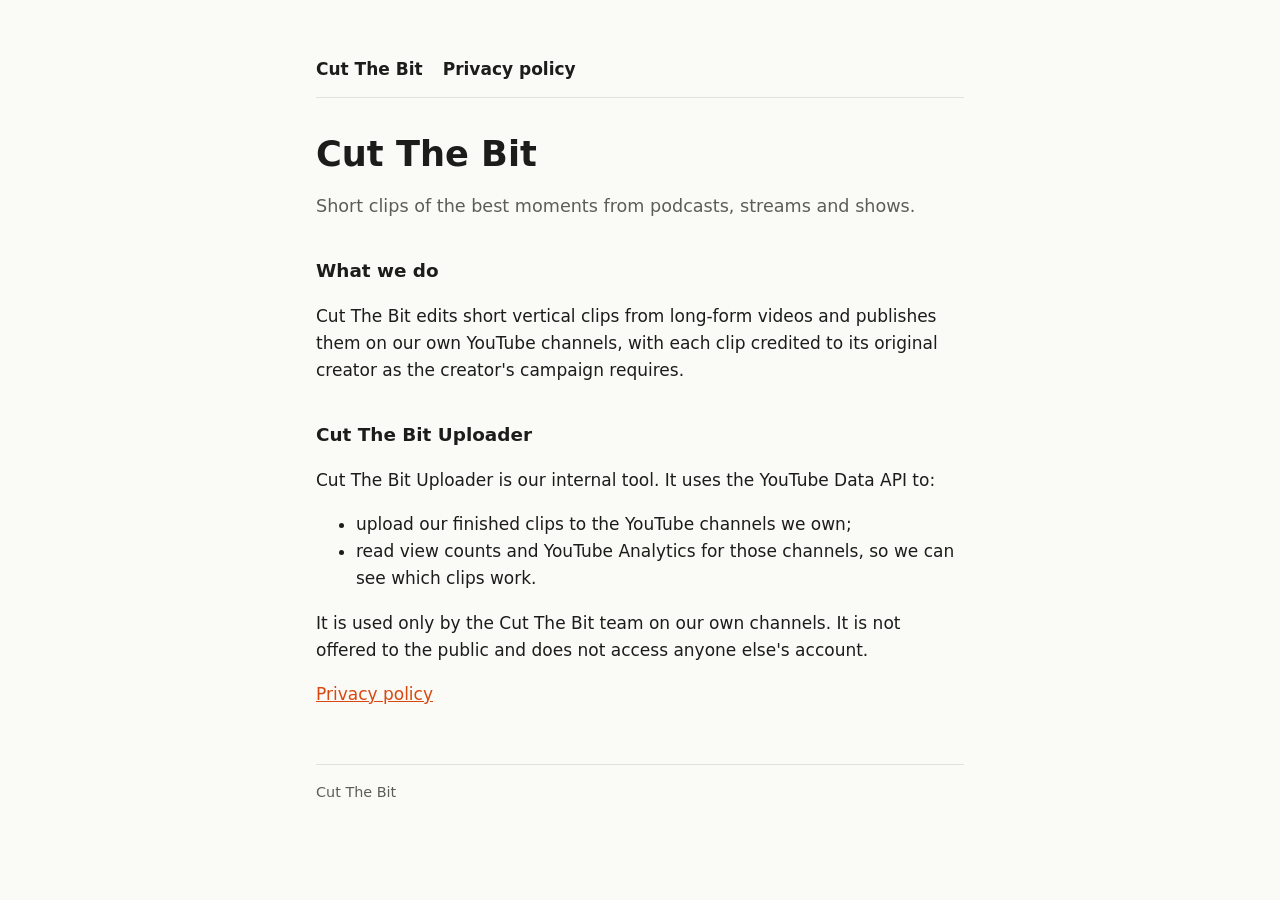
<file: index.html>
<!doctype html>
<html lang="en"><head><meta charset="utf-8"><meta name="viewport" content="width=device-width,initial-scale=1">
<title>Cut The Bit</title><meta name="description" content="Cut The Bit makes short clips of podcasts, streams and shows, and the Cut The Bit Uploader posts them to our own YouTube channels.">
<link rel="stylesheet" href="style.css"></head>
<body><main>
<nav><a href="./">Cut The Bit</a><a href="privacy.html">Privacy policy</a></nav>
<h1>Cut The Bit</h1>
<p class="lead">Short clips of the best moments from podcasts, streams and shows.</p>

<h2>What we do</h2>
<p>Cut The Bit edits short vertical clips from long-form videos and publishes them on our own YouTube channels, with each clip
credited to its original creator as the creator's campaign requires.</p>

<h2>Cut The Bit Uploader</h2>
<p>Cut The Bit Uploader is our internal tool. It uses the YouTube Data API to:</p>
<ul>
<li>upload our finished clips to the YouTube channels we own;</li>
<li>read view counts and YouTube Analytics for those channels, so we can see which clips work.</li>
</ul>
<p>It is used only by the Cut The Bit team on our own channels. It is not offered to the public and does not access anyone
else's account.</p>

<p><a href="privacy.html">Privacy policy</a></p>
<footer>Cut The Bit</footer>
</main></body></html>
</file>
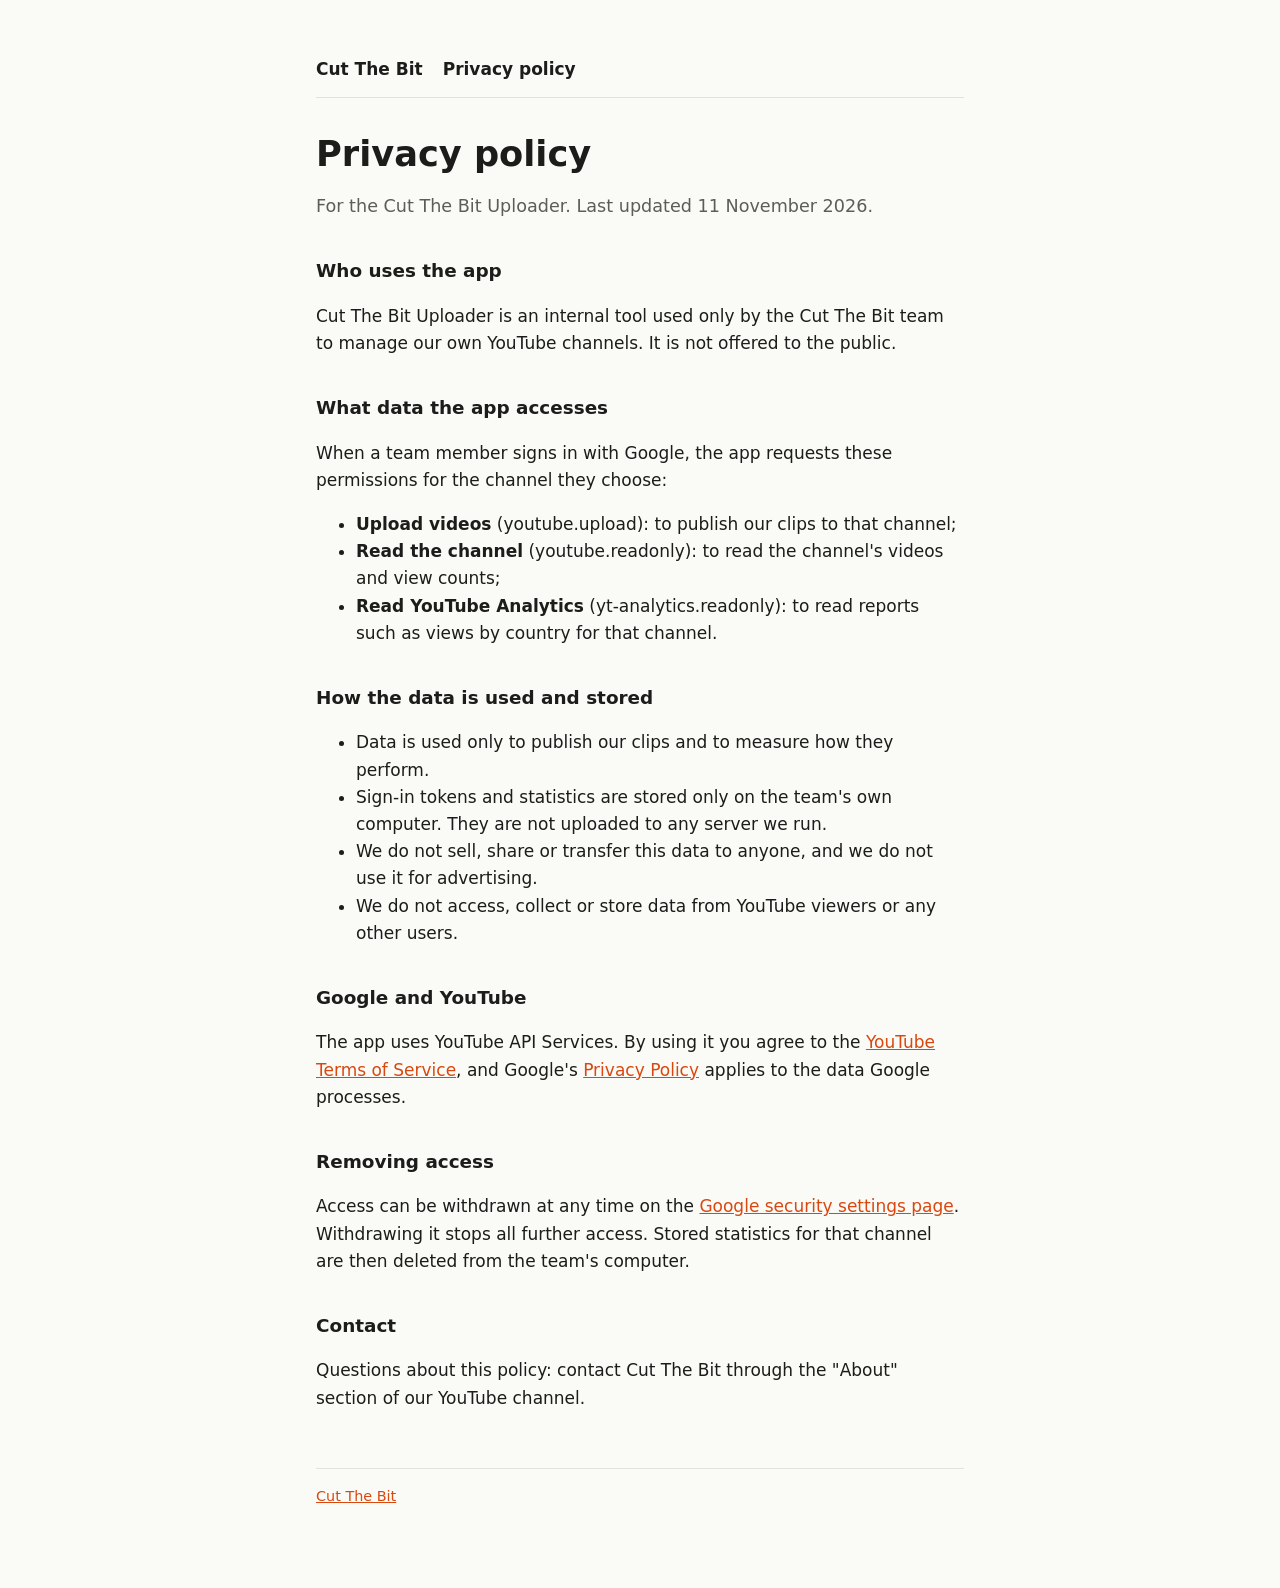
<file: privacy.html>
<!doctype html>
<html lang="en"><head><meta charset="utf-8"><meta name="viewport" content="width=device-width,initial-scale=1">
<title>Privacy Policy – Cut The Bit</title><link rel="stylesheet" href="style.css"></head>
<body><main>
<nav><a href="./">Cut The Bit</a><a href="privacy.html">Privacy policy</a></nav>
<h1>Privacy policy</h1>
<p class="lead">For the Cut The Bit Uploader. Last updated 11 November 2026.</p>

<h2>Who uses the app</h2>
<p>Cut The Bit Uploader is an internal tool used only by the Cut The Bit team to manage our own YouTube channels.
It is not offered to the public.</p>

<h2>What data the app accesses</h2>
<p>When a team member signs in with Google, the app requests these permissions for the channel they choose:</p>
<ul>
<li><strong>Upload videos</strong> (youtube.upload): to publish our clips to that channel;</li>
<li><strong>Read the channel</strong> (youtube.readonly): to read the channel's videos and view counts;</li>
<li><strong>Read YouTube Analytics</strong> (yt-analytics.readonly): to read reports such as views by country for that channel.</li>
</ul>

<h2>How the data is used and stored</h2>
<ul>
<li>Data is used only to publish our clips and to measure how they perform.</li>
<li>Sign-in tokens and statistics are stored only on the team's own computer. They are not uploaded to any server we run.</li>
<li>We do not sell, share or transfer this data to anyone, and we do not use it for advertising.</li>
<li>We do not access, collect or store data from YouTube viewers or any other users.</li>
</ul>

<h2>Google and YouTube</h2>
<p>The app uses YouTube API Services. By using it you agree to the
<a href="https://www.youtube.com/t/terms">YouTube Terms of Service</a>, and Google's
<a href="https://policies.google.com/privacy">Privacy Policy</a> applies to the data Google processes.</p>

<h2>Removing access</h2>
<p>Access can be withdrawn at any time on the
<a href="https://security.google.com/settings/security/permissions">Google security settings page</a>. Withdrawing it
stops all further access. Stored statistics for that channel are then deleted from the team's computer.</p>

<h2>Contact</h2>
<p>Questions about this policy: contact Cut The Bit through the "About" section of our YouTube channel.</p>
<footer><a href="./">Cut The Bit</a></footer>
</main></body></html>
</file>
<file: style.css>
:root{--bg:#fafaf7;--fg:#1c1c1a;--mute:#5d5d58;--line:#e2e1db;--acc:#d9480f}
@media (prefers-color-scheme:dark){:root{--bg:#141413;--fg:#ecebe6;--mute:#a3a29b;--line:#2c2c29;--acc:#ff7a3d}}
*{box-sizing:border-box}body{margin:0;background:var(--bg);color:var(--fg);font:17px/1.6 system-ui,-apple-system,Segoe UI,Roboto,sans-serif}
main{max-width:680px;margin:0 auto;padding:56px 16px 80px}
h1{font-size:2.2rem;line-height:1.15;margin:0 0 12px}h2{font-size:1.15rem;margin:36px 0 8px}
p,li{color:var(--fg)}.lead{color:var(--mute);font-size:1.1rem}a{color:var(--acc)}
nav{display:flex;gap:20px;border-bottom:1px solid var(--line);padding-bottom:14px;margin-bottom:36px;font-weight:600}
nav a{color:var(--fg);text-decoration:none}nav a:hover{color:var(--acc)}
footer{margin-top:56px;padding-top:16px;border-top:1px solid var(--line);color:var(--mute);font-size:.9rem}
</file>
